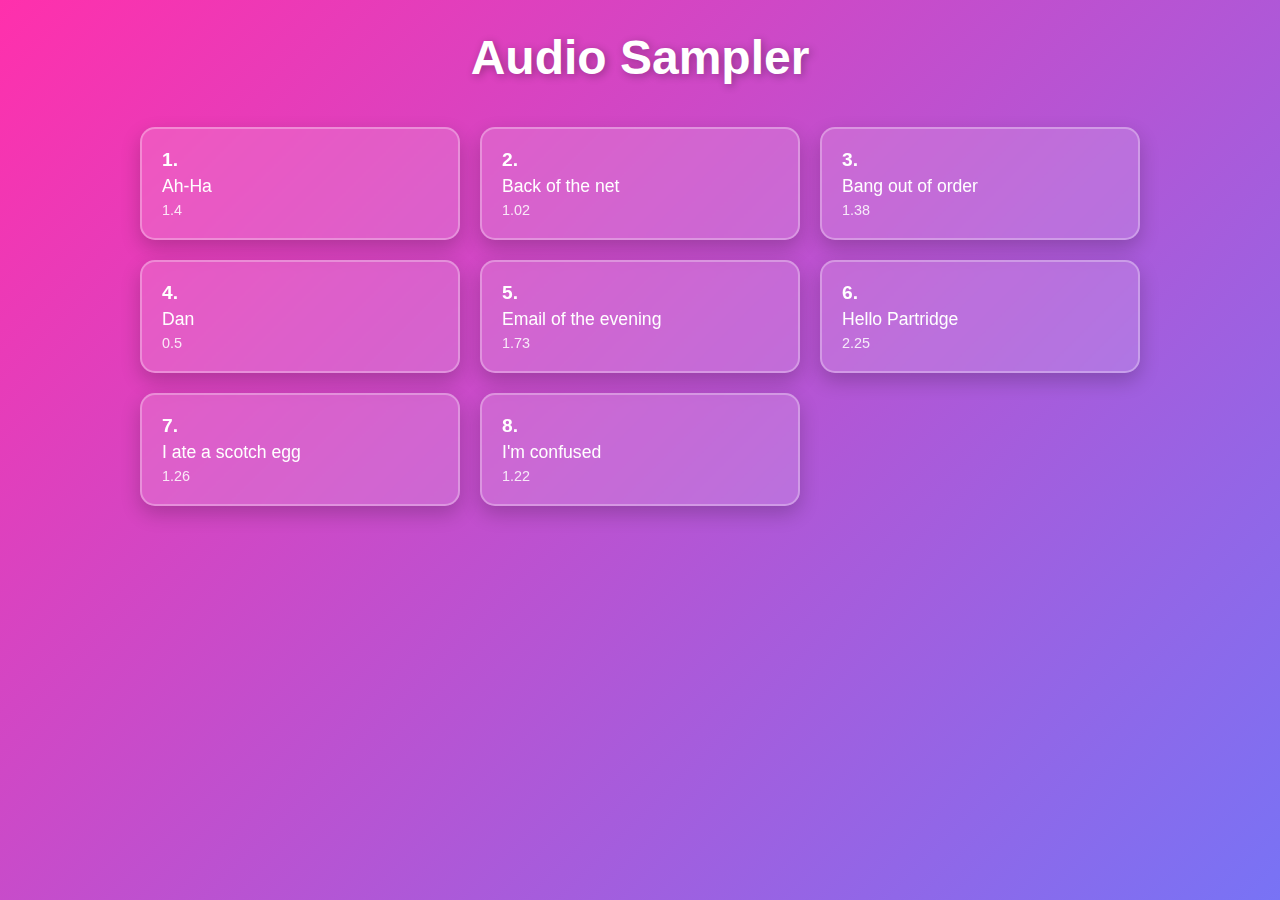
<file: Chapter-5-Embedded Content/Bonus Exercise/Index.html>
<!DOCTYPE html>
<html lang="en">
<head>
  <meta charset="UTF-8" />
  <meta name="viewport" content="width=device-width, initial-scale=1.0" />
  <title>Alan Partridge Soundboard</title>
  <link rel="stylesheet" href="style.css" />
</head>
<body>
  <header>
    <h1>Audio Sampler</h1>
  </header>
  <main class="sampler-grid">
    <!-- Repeat this block for each sample -->
    <button class="sample-button" data-audio="../Exercises/Audio Sampler/Audio/ah-ha.mp3">
        <span class="sample-number">1.</span>
        <span class="sample-name">Ah-Ha</span>
        <span class="sample-duration">1.4</span>
      </button>
      
      <button class="sample-button" data-audio="../Exercises/Audio Sampler/Audio/back-of-the-net.mp3">
        <span class="sample-number">2.</span>
        <span class="sample-name">Back of the net</span>
        <span class="sample-duration">1.02</span>
      </button>
      
      <button class="sample-button" data-audio="../Exercises/Audio Sampler/Audio/bangoutoforder.mp3">
        <span class="sample-number">3.</span>
        <span class="sample-name">Bang out of order</span>
        <span class="sample-duration">1.38</span>
      </button>
      
      <button class="sample-button" data-audio="../Exercises/Audio Sampler/Audio/dan.mp3">
        <span class="sample-number">4.</span>
        <span class="sample-name">Dan</span>
        <span class="sample-duration">0.5</span>
      </button>
      
      <button class="sample-button" data-audio="../Exercises/Audio Sampler/Audio/emailoftheevening.mp3">
        <span class="sample-number">5.</span>
        <span class="sample-name">Email of the evening</span>
        <span class="sample-duration">1.73</span>
      </button>
      
      <button class="sample-button" data-audio="../Exercises/Audio Sampler/Audio/hellopartridge.mp3">
        <span class="sample-number">6.</span>
        <span class="sample-name">Hello Partridge</span>
        <span class="sample-duration">2.25</span>
      </button>
      
      <button class="sample-button" data-audio="../Exercises/Audio Sampler/Audio/iateascotchegg.mp3">
        <span class="sample-number">7.</span>
        <span class="sample-name">I ate a scotch egg</span>
        <span class="sample-duration">1.26</span>
      </button>
      
      <button class="sample-button" data-audio="../Exercises/Audio Sampler/Audio/imconfused.mp3">
        <span class="sample-number">8.</span>
        <span class="sample-name">I'm confused</span>
        <span class="sample-duration">1.22</span>
      </button>
      
    <!-- Add all 9 other samples the same way -->
  </main>
  <script src="index.js"></script>
</body>
</html>
</file>
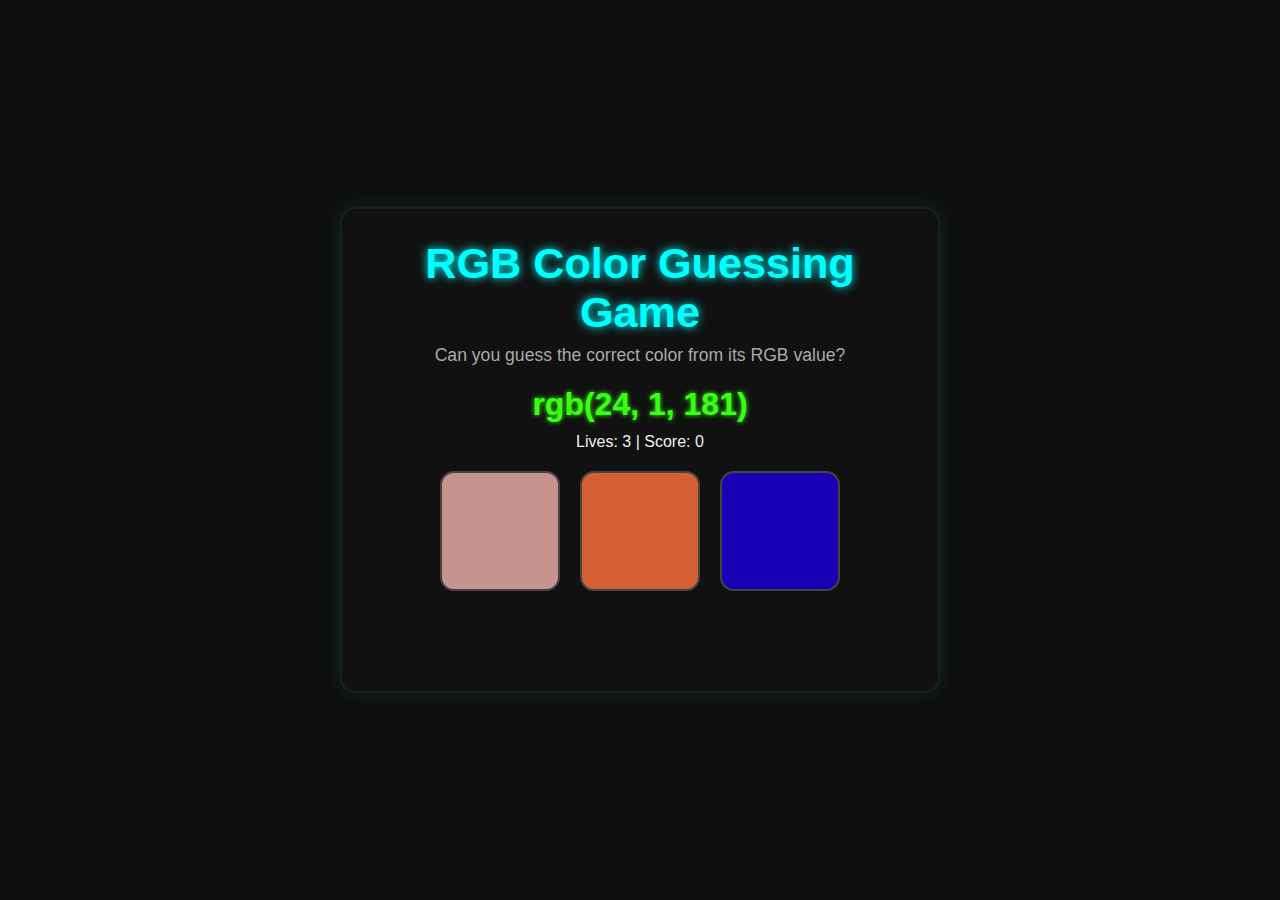
<file: Chapter-6-Javascript/Bonus Exercise/index.html>
<!DOCTYPE html>
<html lang="en">
<head>
  <meta charset="UTF-8" />
  <meta name="viewport" content="width=device-width, initial-scale=1.0"/>
  <title>RGB Color Guessing Game</title>
  <!-- Link to the external stylesheet -->
  <link rel="stylesheet" href="style.css" />
</head>
<body>
  <!-- Main game wrapper -->
  <div class="game-container">

    <!-- Header section with game title and description -->
    <header>
      <h1>RGB Color Guessing Game</h1>
      <p>Can you guess the correct color from its RGB value?</p>
    </header>

    <!-- Game status display: RGB value to guess, lives left, and score -->
    <section class="status">
      <!-- This will be updated dynamically with the RGB value -->
      <h2 id="rgb-value">rgb(??, ??, ??)</h2>
      <!-- Lives and score counters -->
      <p>Lives: <span id="lives">3</span> | Score: <span id="score">0</span></p>
    </section>

    <!-- Buttons with different color options will be generated here via JavaScript -->
    <section class="color-options" id="color-options">
      <!-- Color buttons will be injected here -->
    </section>

    <!-- Message area for user feedback like “Correct!” or “Try again!” -->
    <div class="message" id="message"></div>

    <!-- Play again button, hidden by default, shown at end of game -->
    <button id="play-again" class="hidden">Play Again</button>
  </div>

  <!-- Link to the JavaScript game logic -->
  <script src="index.js"></script>
</body>
</html>
</file>
<file: Chapter-5-Embedded Content/Bonus Exercise/style.css>
/* Reset & Base Styles */
* {
  margin: 0;
  padding: 0;
  box-sizing: border-box;
}

body {
  font-family: 'Segoe UI', Tahoma, Geneva, Verdana, sans-serif;
  color: #fff;
  line-height: 1.6;
  padding: 20px;

  /* 🎨 Vibrant Gradient Background */
  background: linear-gradient(135deg, #ff30ac, #7873f5);
  background-attachment: fixed;
  background-size: cover;
  transition: background 0.5s ease-in-out;
}

/* Header */
header {
  text-align: center;
  margin-bottom: 30px;
}

header h1 {
  font-size: 3rem;
  color: #ffffff;
  text-shadow: 2px 2px 8px rgba(0, 0, 0, 0.3);
}

/* Grid Layout */
.sampler-grid {
  display: grid;
  grid-template-columns: repeat(auto-fit, minmax(250px, 1fr));
  gap: 20px;
  max-width: 1000px;
  margin: 0 auto;
}

/* Buttons */
.sample-button {
  background: rgba(255, 255, 255, 0.15);
  border: 2px solid rgba(255, 255, 255, 0.3);
  border-radius: 15px;
  padding: 20px;
  color: #fff;
  cursor: pointer;
  transition: transform 0.3s ease, background 0.3s ease, box-shadow 0.3s ease;
  backdrop-filter: blur(6px);
  display: flex;
  flex-direction: column;
  align-items: flex-start;
  box-shadow: 0 8px 20px rgba(0, 0, 0, 0.2);
}

.sample-button:hover {
  background: rgba(255, 255, 255, 0.3);
  transform: scale(1.05);
  box-shadow: 0 10px 25px rgba(0, 0, 0, 0.3);
}

.sample-number {
  font-weight: bold;
  font-size: 1.2rem;
  margin-bottom: 5px;
}

.sample-name {
  font-size: 1.1rem;
  margin-bottom: 5px;
}

.sample-duration {
  font-size: 0.9rem;
  opacity: 0.85;
}

/* Responsive */
@media (max-width: 600px) {
  header h1 {
    font-size: 2rem;
  }

  .sample-button {
    padding: 15px;
  }
}
</file>
<file: Chapter-6-Javascript/Bonus Exercise/style.css>
/* Reset and base layout */
* {
    margin: 0;
    padding: 0;
    box-sizing: border-box;
  }
  
  body {
    font-family: 'Segoe UI', sans-serif;
    background-color: #0f0f0f;
    color: #f0f0f0;
    min-height: 100vh;
    display: flex;
    align-items: center;
    justify-content: center;
    padding: 30px;
  }
  
  /* Game container with slight glow */
  .game-container {
    max-width: 600px;
    width: 100%;
    text-align: center;
    background: #111;
    padding: 30px;
    border-radius: 16px;
    box-shadow: 0 0 20px rgba(0, 255, 255, 0.1);
    border: 2px solid #1f1f1f;
  }
  
  /* Header text styling */
  header h1 {
    font-size: 2.7rem;
    margin-bottom: 8px;
    color: #00ffff;
    text-shadow: 0 0 10px #00ffff;
  }
  
  header p {
    font-size: 1.1rem;
    color: #aaa;
    margin-bottom: 20px;
  }
  
  /* Status display */
  .status h2 {
    font-size: 2rem;
    color: #39ff14;
    margin-bottom: 10px;
    text-shadow: 0 0 5px #39ff14;
  }
  
  .status p {
    font-size: 1rem;
    margin-bottom: 20px;
  }
  
  /* Color buttons container */
  .color-options {
    display: flex;
    justify-content: center;
    flex-wrap: wrap;
    gap: 20px;
    margin-bottom: 20px;
  }
  
  /* Color buttons with glow effect */
  .color-btn {
    width: 120px;
    height: 120px;
    border-radius: 14px;
    border: 2px solid #444;
    cursor: pointer;
    transition: transform 0.2s ease, box-shadow 0.3s ease;
    outline: none;
    animation: pulse 2s infinite;
  }
  
  .color-btn:hover {
    transform: scale(1.08);
    box-shadow: 0 0 15px rgba(255, 255, 255, 0.5);
  }
  
  /* Glow animation */
  @keyframes pulse {
    0% {
      box-shadow: 0 0 5px rgba(255, 255, 255, 0.1);
    }
    50% {
      box-shadow: 0 0 15px rgba(255, 255, 255, 0.4);
    }
    100% {
      box-shadow: 0 0 5px rgba(255, 255, 255, 0.1);
    }
  }
  
  /* Feedback message */
  #message {
    font-size: 1.4rem;
    height: 30px;
    margin-bottom: 20px;
    color: #ffd700;
    text-shadow: 0 0 10px #ffd700;
  }
  
  /* Play again button */
  #play-again {
    padding: 12px 24px;
    font-size: 1rem;
    background: #ff00ff;
    color: white;
    border: none;
    border-radius: 10px;
    cursor: pointer;
    transition: background 0.3s ease;
    box-shadow: 0 0 12px #ff00ff;
  }
  
  #play-again:hover {
    background: #cc00cc;
    box-shadow: 0 0 20px #ff00ff;
  }
  
  .hidden {
    display: none;
  }
  
  /* Responsive tweaks */
  @media (max-width: 600px) {
    header h1 {
      font-size: 2rem;
    }
  
    .color-btn {
      width: 100px;
      height: 100px;
    }
  }
</file>
